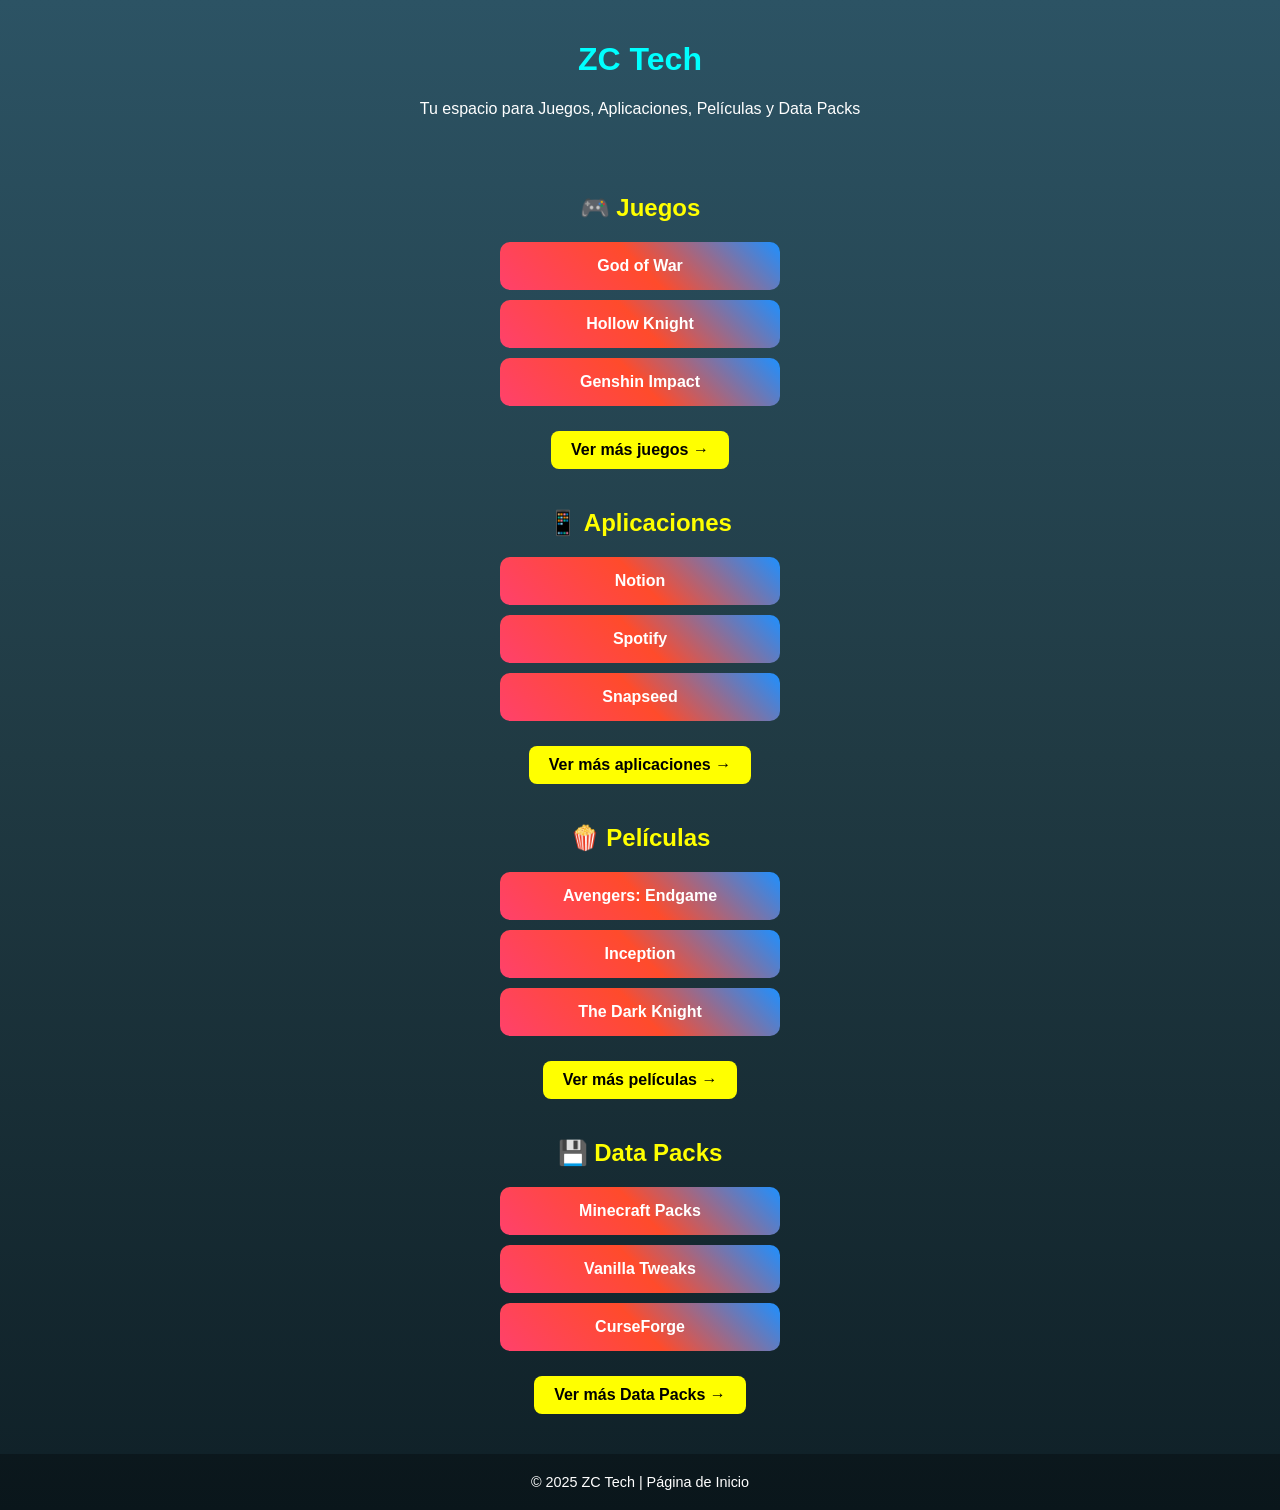
<file: index.html>
<!DOCTYPE html>
<html lang="es">
<head>
  <meta charset="UTF-8">
  <meta name="viewport" content="width=device-width, initial-scale=1.0">
  <title>ZC Tech - Inicio</title>
  <style>
    body {
      font-family: Arial, sans-serif;
      background: linear-gradient(to bottom, #2c5364, #203a43, #0f2027);
      color: white;
      text-align: center;
      margin: 0;
      padding: 0;
    }
    header {
      padding: 20px;
    }
    header h1 {
      font-size: 2em;
      color: cyan;
    }
    section {
      margin: 40px 0;
    }
    h2 {
      font-size: 1.5em;
      color: yellow;
    }
    .btn {
      display: block;
      margin: 10px auto;
      padding: 15px;
      width: 250px;
      border-radius: 10px;
      background: linear-gradient(45deg, #ff416c, #ff4b2b, #1e90ff);
      color: white;
      font-weight: bold;
      text-decoration: none;
      transition: transform 0.2s;
    }
    .btn:hover {
      transform: scale(1.05);
    }
    .ver-mas {
      background: yellow;
      color: black;
      display: inline-block;
      margin-top: 15px;
      padding: 10px 20px;
      border-radius: 8px;
      font-weight: bold;
      text-decoration: none;
    }
    footer {
      margin-top: 40px;
      padding: 20px;
      font-size: 0.9em;
      background: rgba(0,0,0,0.3);
    }
  </style>
</head>
<body>
  <header>
    <h1>ZC Tech</h1>
    <p>Tu espacio para Juegos, Aplicaciones, Películas y Data Packs</p>
  </header>

  <!-- Juegos -->
  <section>
    <h2>🎮 Juegos</h2>
    <a href="redir.html?link=https://www.playstation.com/es-es/god-of-war/" class="btn">God of War</a>
    <a href="redir.html?link=https://www.hollowknight.com/" class="btn">Hollow Knight</a>
    <a href="redir.html?link=https://genshin.hoyoverse.com/" class="btn">Genshin Impact</a>
    <a href="juegos.html" class="ver-mas">Ver más juegos →</a>
  </section>

  <!-- Aplicaciones -->
  <section>
    <h2>📱 Aplicaciones</h2>
    <a href="redir.html?link=https://www.notion.so/" class="btn">Notion</a>
    <a href="redir.html?link=https://www.spotify.com/" class="btn">Spotify</a>
    <a href="redir.html?link=https://snapseed.online/" class="btn">Snapseed</a>
    <a href="aplicaciones.html" class="ver-mas">Ver más aplicaciones →</a>
  </section>

  <!-- Películas -->
  <section>
    <h2>🍿 Películas</h2>
    <a href="redir.html?link=https://www.disneyplus.com/movies/avengers-endgame" class="btn">Avengers: Endgame</a>
    <a href="redir.html?link=https://www.netflix.com/title/70131314" class="btn">Inception</a>
    <a href="redir.html?link=https://www.hbomax.com/mx/es/movies/the-dark-knight" class="btn">The Dark Knight</a>
    <a href="peliculas.html" class="ver-mas">Ver más películas →</a>
  </section>

  <!-- Data Packs -->
  <section>
    <h2>💾 Data Packs</h2>
    <a href="redir.html?link=https://www.planetminecraft.com/resources/datapacks/" class="btn">Minecraft Packs</a>
    <a href="redir.html?link=https://vanillatweaks.net/picker/datapacks/" class="btn">Vanilla Tweaks</a>
    <a href="redir.html?link=https://www.curseforge.com/minecraft/customization" class="btn">CurseForge</a>
    <a href="datapacks.html" class="ver-mas">Ver más Data Packs →</a>
  </section>

  <footer>
    © 2025 ZC Tech | Página de Inicio
  </footer>
</body>
</html>
</file>
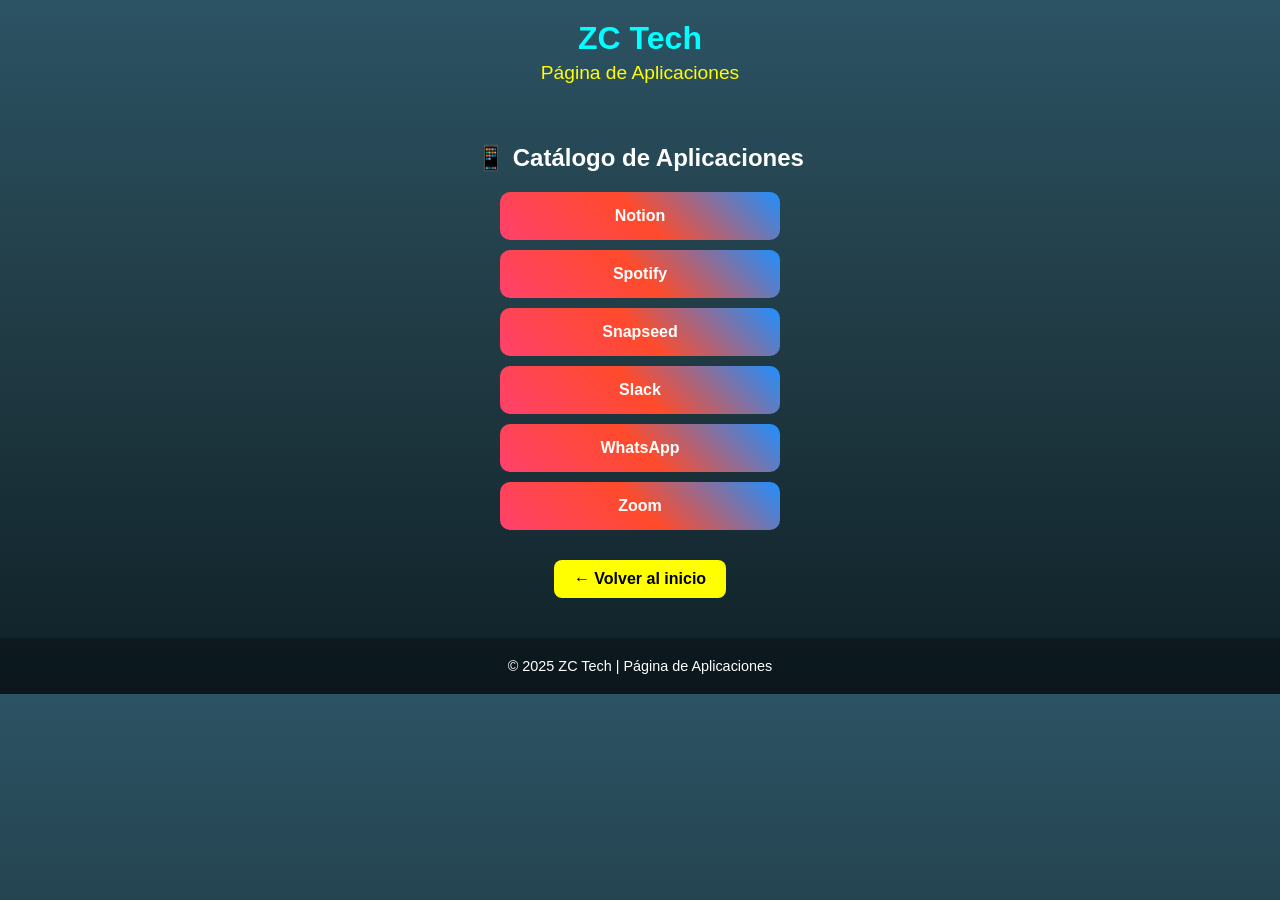
<file: aplicaciones.html>
<!DOCTYPE html>
<html lang="es">
<head>
  <meta charset="UTF-8" />
  <meta name="viewport" content="width=device-width, initial-scale=1.0">
  <title>ZC Tech - Aplicaciones</title>
  <style>
    body {
      font-family: Arial, sans-serif;
      background: linear-gradient(to bottom, #2c5364, #203a43, #0f2027);
      color: white;
      text-align: center;
      margin: 0;
      padding: 0;
    }
    header {
      padding: 20px;
    }
    header h1 {
      font-size: 2em;
      color: cyan;
      margin: 0;
    }
    header p {
      font-size: 1.2em;
      color: yellow;
      margin: 5px 0 20px 0;
    }
    .btn {
      display: block;
      margin: 10px auto;
      padding: 15px;
      width: 250px;
      border-radius: 10px;
      background: linear-gradient(45deg, #ff416c, #ff4b2b, #1e90ff);
      color: white;
      font-weight: bold;
      text-decoration: none;
      transition: transform 0.2s;
    }
    .btn:hover {
      transform: scale(1.05);
    }
    .volver {
      display: inline-block;
      margin-top: 20px;
      background: yellow;
      color: black;
      padding: 10px 20px;
      border-radius: 8px;
      font-weight: bold;
      text-decoration: none;
    }
    footer {
      margin-top: 40px;
      padding: 20px;
      font-size: 0.9em;
      background: rgba(0,0,0,0.3);
    }
  </style>
</head>
<body>
  <header>
    <h1>ZC Tech</h1>
    <p>Página de Aplicaciones</p>
  </header>

  <section>
    <h2>📱 Catálogo de Aplicaciones</h2>
    <a href="redir.html?link=https://www.notion.so/" class="btn">Notion</a>
    <a href="redir.html?link=https://www.spotify.com/" class="btn">Spotify</a>
    <a href="redir.html?link=https://snapseed.online/" class="btn">Snapseed</a>
    <a href="redir.html?link=https://slack.com/" class="btn">Slack</a>
    <a href="redir.html?link=https://www.whatsapp.com/" class="btn">WhatsApp</a>
    <a href="redir.html?link=https://zoom.us/" class="btn">Zoom</a>
  </section>

  <a href="index.html" class="volver">← Volver al inicio</a>

  <footer>
    © 2025 ZC Tech | Página de Aplicaciones
  </footer>
</body>
</html>
</file>
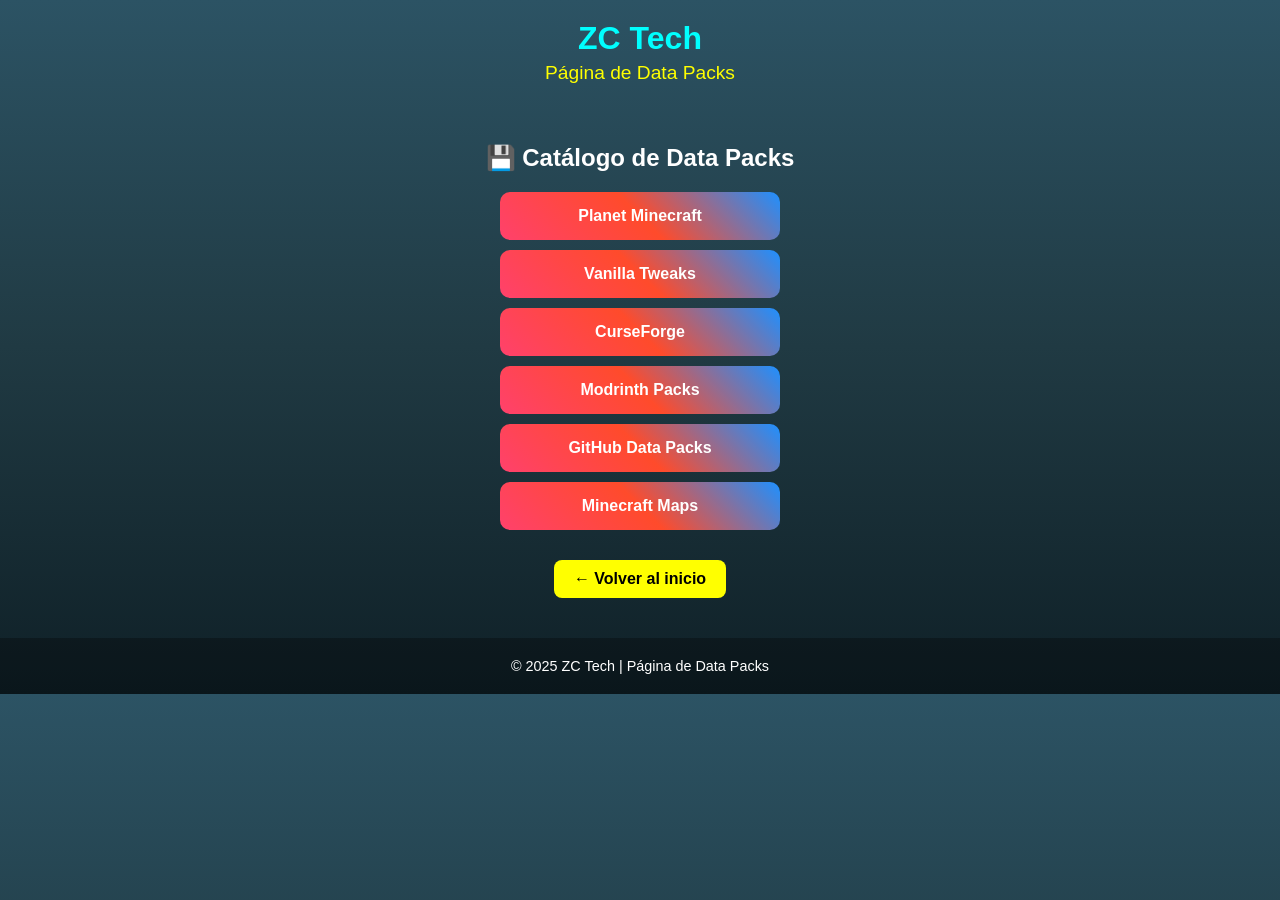
<file: datapacks.html>
<!DOCTYPE html>
<html lang="es">
<head>
  <meta charset="UTF-8" />
  <meta name="viewport" content="width=device-width, initial-scale=1.0">
  <title>ZC Tech - Data Packs</title>
  <style>
    body {
      font-family: Arial, sans-serif;
      background: linear-gradient(to bottom, #2c5364, #203a43, #0f2027);
      color: white;
      text-align: center;
      margin: 0;
      padding: 0;
    }
    header {
      padding: 20px;
    }
    header h1 {
      font-size: 2em;
      color: cyan;
      margin: 0;
    }
    header p {
      font-size: 1.2em;
      color: yellow;
      margin: 5px 0 20px 0;
    }
    .btn {
      display: block;
      margin: 10px auto;
      padding: 15px;
      width: 250px;
      border-radius: 10px;
      background: linear-gradient(45deg, #ff416c, #ff4b2b, #1e90ff);
      color: white;
      font-weight: bold;
      text-decoration: none;
      transition: transform 0.2s;
    }
    .btn:hover {
      transform: scale(1.05);
    }
    .volver {
      display: inline-block;
      margin-top: 20px;
      background: yellow;
      color: black;
      padding: 10px 20px;
      border-radius: 8px;
      font-weight: bold;
      text-decoration: none;
    }
    footer {
      margin-top: 40px;
      padding: 20px;
      font-size: 0.9em;
      background: rgba(0,0,0,0.3);
    }
  </style>
</head>
<body>
  <header>
    <h1>ZC Tech</h1>
    <p>Página de Data Packs</p>
  </header>

  <section>
    <h2>💾 Catálogo de Data Packs</h2>
    <a href="redir.html?link=https://www.planetminecraft.com/resources/datapacks/" class="btn">Planet Minecraft</a>
    <a href="redir.html?link=https://vanillatweaks.net/picker/datapacks/" class="btn">Vanilla Tweaks</a>
    <a href="redir.html?link=https://www.curseforge.com/minecraft/customization" class="btn">CurseForge</a>
    <a href="redir.html?link=https://modrinth.com/datapacks" class="btn">Modrinth Packs</a>
    <a href="redir.html?link=https://github.com/topics/minecraft-datapack" class="btn">GitHub Data Packs</a>
    <a href="redir.html?link=https://www.minecraftmaps.com/datapacks" class="btn">Minecraft Maps</a>
  </section>

  <a href="index.html" class="volver">← Volver al inicio</a>

  <footer>
    © 2025 ZC Tech | Página de Data Packs
  </footer>
</body>
</html>
</file>
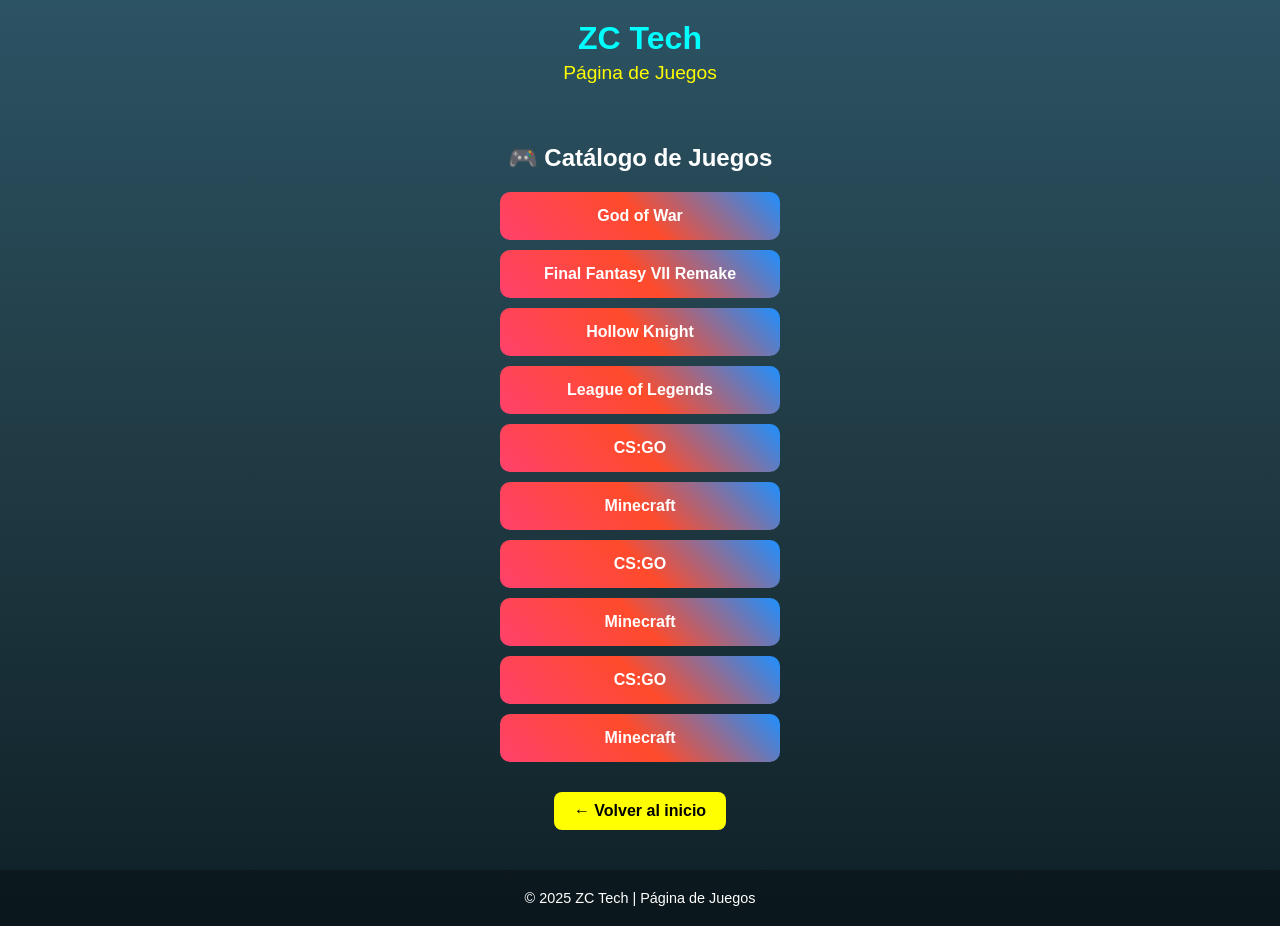
<file: juegos.html>
<!DOCTYPE html>
<html lang="es">
<head>
  <meta charset="UTF-8">
  <meta name="viewport" content="width=device-width, initial-scale=1.0">
  <title>ZC Tech - Juegos</title>
  <style>
    body {
      font-family: Arial, sans-serif;
      background: #0f2027;
      background: linear-gradient(to bottom, #2c5364, #203a43, #0f2027);
      color: white;
      text-align: center;
      margin: 0;
      padding: 0;
    }
    header {
      padding: 20px;
    }
    header h1 {
      font-size: 2em;
      color: cyan;
      margin: 0;
    }
    header p {
      font-size: 1.2em;
      color: yellow;
      margin: 5px 0 20px 0;
    }
    .btn {
      display: block;
      margin: 10px auto;
      padding: 15px;
      width: 250px;
      border-radius: 10px;
      background: linear-gradient(45deg, #ff416c, #ff4b2b, #1e90ff);
      color: white;
      font-weight: bold;
      text-decoration: none;
      transition: transform 0.2s;
    }
    .btn:hover {
      transform: scale(1.05);
    }
    footer {
      margin-top: 40px;
      padding: 20px;
      font-size: 0.9em;
      background: rgba(0,0,0,0.3);
    }
    .volver {
      display: inline-block;
      margin-top: 20px;
      background: yellow;
      color: black;
      padding: 10px 20px;
      border-radius: 8px;
      font-weight: bold;
      text-decoration: none;
    }
  </style>
</head>
<body>
  <header>
    <h1>ZC Tech</h1>
    <p>Página de Juegos</p>
  </header>

  <section>
    <h2>🎮 Catálogo de Juegos</h2>
    <a href="redir.html?link=https://www.playstation.com/es-es/god-of-war/" class="btn">God of War</a>
    <a href="redir.html?link=https://store.steampowered.com/app/39140/Final_Fantasy_VII/" class="btn">Final Fantasy VII Remake</a>
    <a href="redir.html?link=https://www.hollowknight.com/" class="btn">Hollow Knight</a>
    <a href="redir.html?link=https://www.leagueoflegends.com/es-es/" class="btn">League of Legends</a>
  </section><a href="redir.html?link=https://store.steampowered.com/app/730/CounterStrike_Global_Offensive/" class="btn">CS:GO</a>

<a href="redir.html?link=https://www.minecraft.net/es-es" class="btn">Minecraft</a>
</section><a href="redir.html?link=https://store.steampowered.com/app/730/CounterStrike_Global_Offensive/" class="btn">CS:GO</a>

<a href="redir.html?link=https://www.minecraft.net/es-es" class="btn">Minecraft</a>
<section><a href="redir.html?link=https://store.steampowered.com/app/730/CounterStrike_Global_Offensive/" class="btn">CS:GO</a>

<a href="redir.html?link=https://www.minecraft.net/es-es" class="btn">Minecraft</a></section>
  <a href="index.html" class="volver">← Volver al inicio</a>

  <footer>
    © 2025 ZC Tech | Página de Juegos
  </footer>
</body>
</html>
</file>
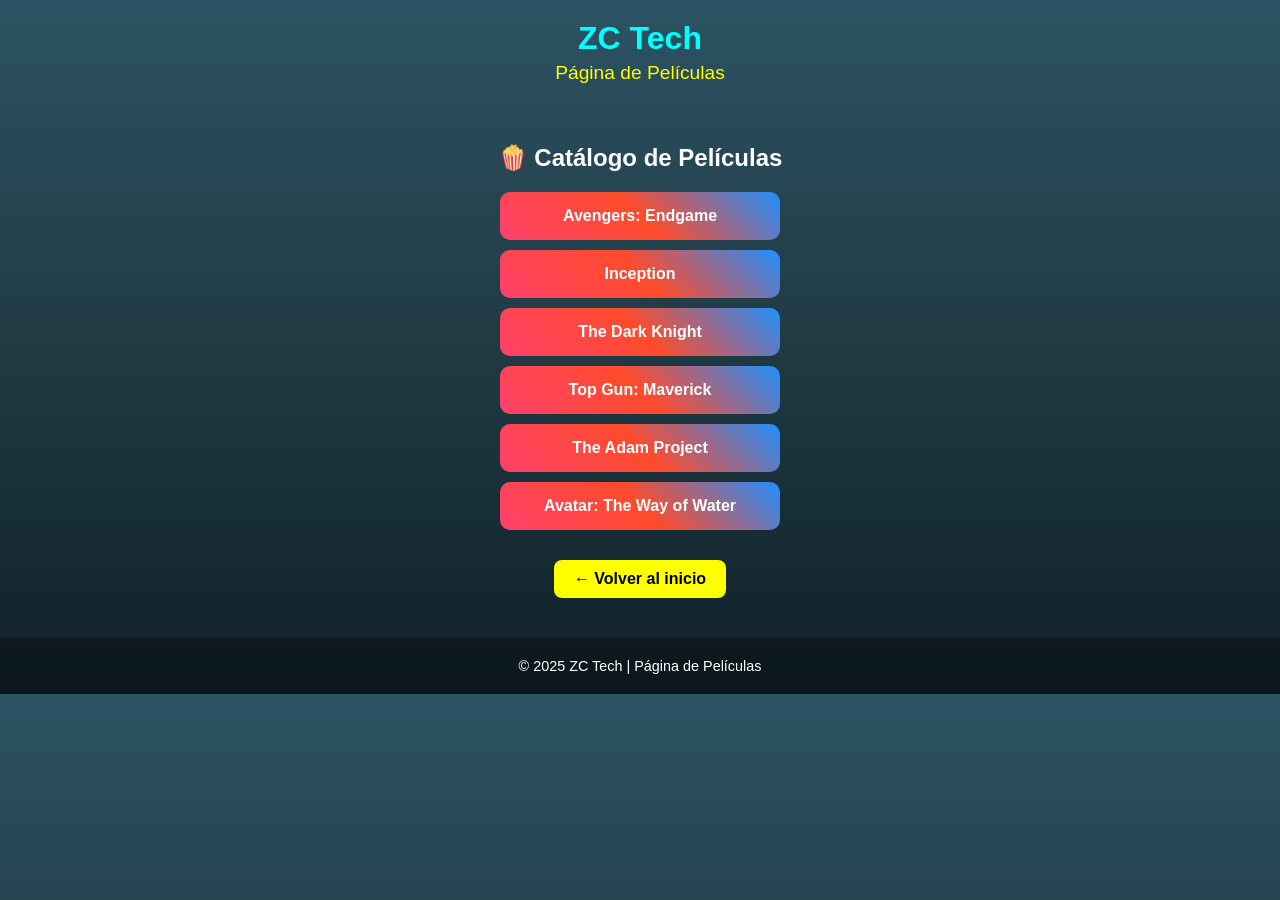
<file: películas.html>
<!DOCTYPE html>
<html lang="es">
<head>
  <meta charset="UTF-8" />
  <meta name="viewport" content="width=device-width, initial-scale=1.0">
  <title>ZC Tech - Películas</title>
  <style>
    body {
      font-family: Arial, sans-serif;
      background: linear-gradient(to bottom, #2c5364, #203a43, #0f2027);
      color: white;
      text-align: center;
      margin: 0;
      padding: 0;
    }
    header {
      padding: 20px;
    }
    header h1 {
      font-size: 2em;
      color: cyan;
      margin: 0;
    }
    header p {
      font-size: 1.2em;
      color: yellow;
      margin: 5px 0 20px 0;
    }
    .btn {
      display: block;
      margin: 10px auto;
      padding: 15px;
      width: 250px;
      border-radius: 10px;
      background: linear-gradient(45deg, #ff416c, #ff4b2b, #1e90ff);
      color: white;
      font-weight: bold;
      text-decoration: none;
      transition: transform 0.2s;
    }
    .btn:hover {
      transform: scale(1.05);
    }
    .volver {
      display: inline-block;
      margin-top: 20px;
      background: yellow;
      color: black;
      padding: 10px 20px;
      border-radius: 8px;
      font-weight: bold;
      text-decoration: none;
    }
    footer {
      margin-top: 40px;
      padding: 20px;
      font-size: 0.9em;
      background: rgba(0,0,0,0.3);
    }
  </style>
</head>
<body>
  <header>
    <h1>ZC Tech</h1>
    <p>Página de Películas</p>
  </header>

  <section>
    <h2>🍿 Catálogo de Películas</h2>
    <a href="redir.html?link=https://www.disneyplus.com/movies/avengers-endgame" class="btn">Avengers: Endgame</a>
    <a href="redir.html?link=https://www.netflix.com/title/70131314" class="btn">Inception</a>
    <a href="redir.html?link=https://www.hbomax.com/mx/es/movies/the-dark-knight" class="btn">The Dark Knight</a>
    <a href="redir.html?link=https://www.paramountplus.com/movies/top-gun-maverick/" class="btn">Top Gun: Maverick</a>
    <a href="redir.html?link=https://www.netflix.com/title/81293364" class="btn">The Adam Project</a>
    <a href="redir.html?link=https://www.disneyplus.com/movies/avatar-the-way-of-water" class="btn">Avatar: The Way of Water</a>
  </section>

  <a href="index.html" class="volver">← Volver al inicio</a>

  <footer>
    © 2025 ZC Tech | Página de Películas
  </footer>
</body>
</html>
</file>
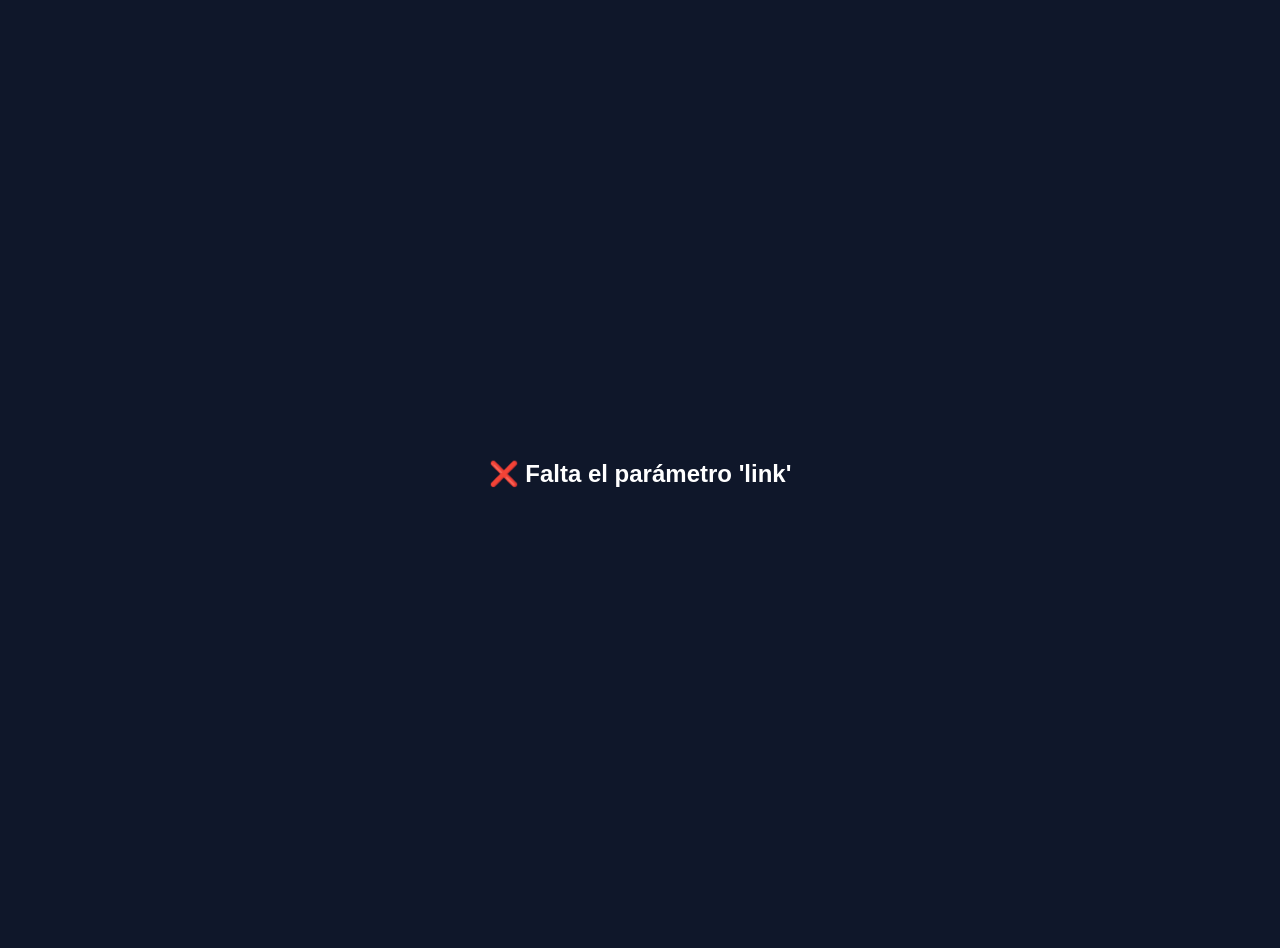
<file: redir.html>
<!DOCTYPE html>
<html lang="es">
<head>
  <meta charset="UTF-8" />
  <meta name="viewport" content="width=device-width, initial-scale=1.0">
  <title>Redirección ZC Tech</title>
  <style>
    body {
      font-family: Arial, sans-serif;
      background: #0f172a;
      color: #fff;
      display: flex;
      flex-direction: column;
      align-items: center;
      justify-content: center;
      height: 100vh;
      text-align: center;
      padding: 1rem;
    }
    h1 {
      margin-bottom: 1rem;
      font-size: 1.5rem;
    }
    .btn {
      display: block;
      margin: 0.5rem 0;
      padding: 1rem;
      border: none;
      border-radius: 10px;
      font-size: 1rem;
      cursor: pointer;
      width: 200px;
      transition: transform 0.2s;
    }
    .btn:hover {
      transform: scale(1.05);
    }
    .support {
      background: linear-gradient(90deg, #f43f5e, #ec4899);
      color: white;
    }
    .direct {
      background: linear-gradient(90deg, #3b82f6, #06b6d4);
      color: white;
    }
  </style>
</head>
<body>
  <h1>Elige cómo continuar 🚀</h1>
  <button id="supportBtn" class="btn support">Apoyar</button>
  <button id="directBtn" class="btn direct">Ir directo</button>

  <script>
    // Tomamos el parámetro "link" de la URL
    const params = new URLSearchParams(window.location.search);
    const originalLink = params.get("link");

    if (!originalLink) {
      document.body.innerHTML = "<h1>❌ Falta el parámetro 'link'</h1>";
    } else {
      // Llamamos a la API /api/shorten en tu proyecto de Vercel
      fetch(`/api/shorten?link=${encodeURIComponent(originalLink)}`)
        .then(res => res.json())
        .then(data => {
          document.getElementById("supportBtn").onclick = () => {
            window.location.href = data.short;
          };
          document.getElementById("directBtn").onclick = () => {
            window.location.href = data.original;
          };
        })
        .catch(() => {
          document.body.innerHTML = "<h1>⚠️ Error al conectar con el acortador</h1>";
        });
    }
  </script>
</body>
</html>
</file>
